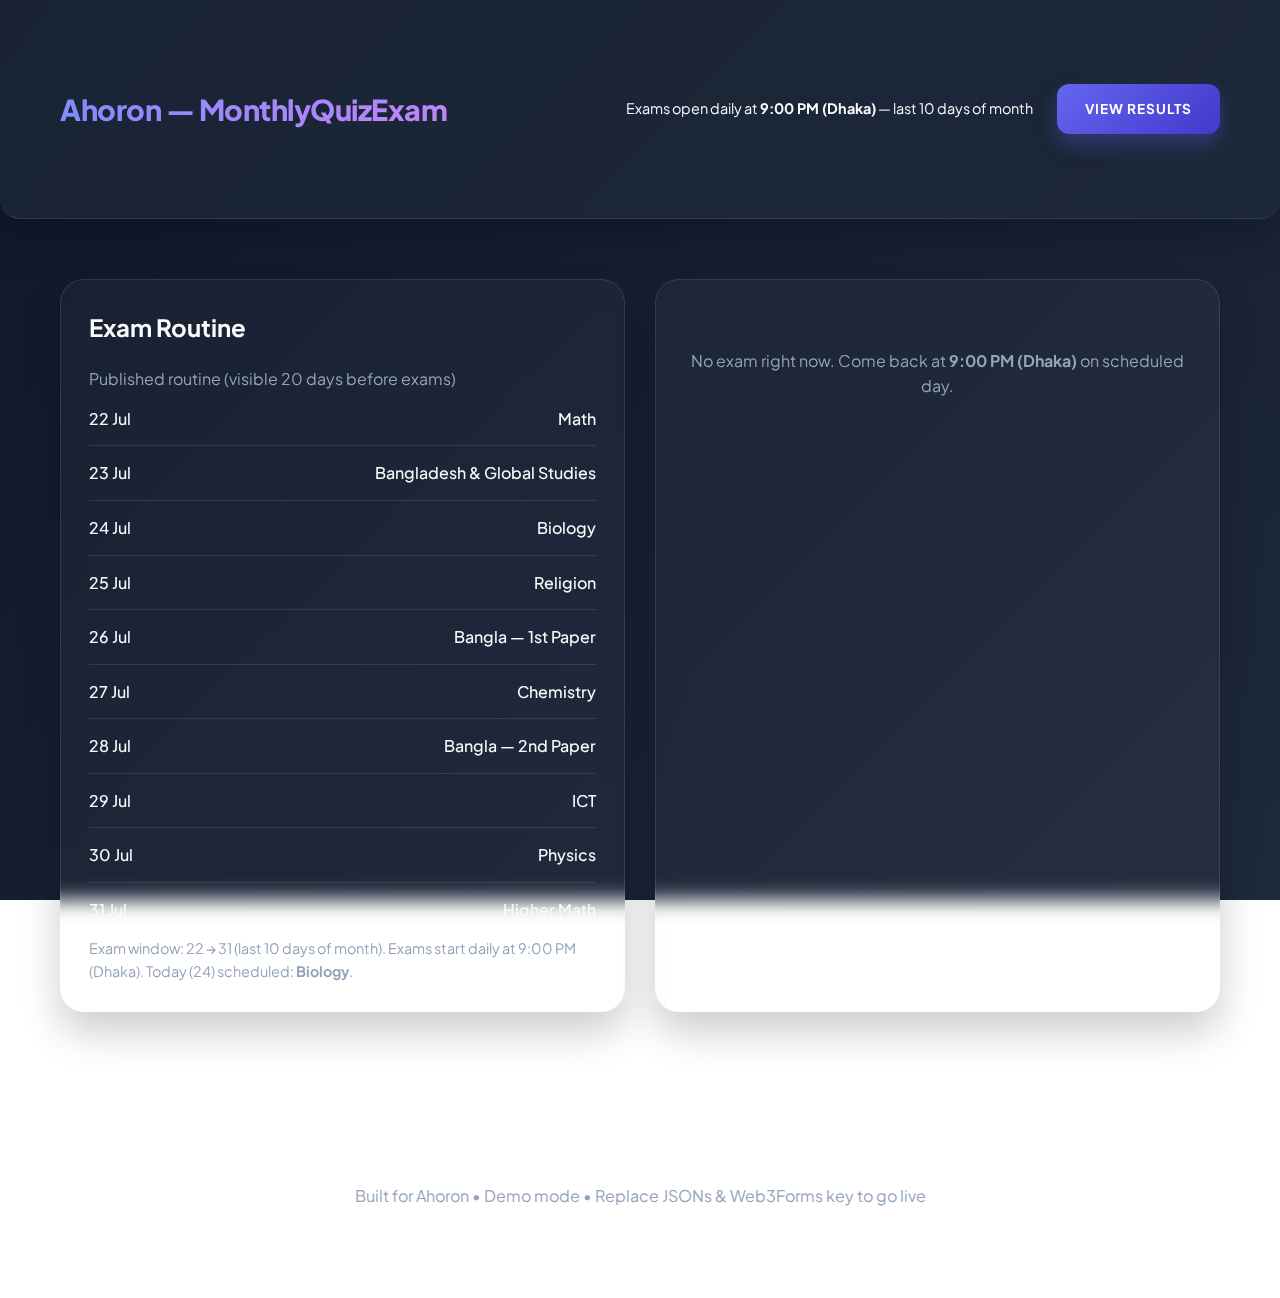
<file: MonthlyQuizExam/index.html>
<!doctype html>
<html lang="en">
<head>
  <meta charset="utf-8" />
  <meta name="viewport" content="width=device-width,initial-scale=1" />
  <title>Ahoron — Monthly Quiz Exam</title>
  <link rel="stylesheet" href="style.css" />
</head>
<body>
  <header class="site-header">
    <div class="container header-inner">
      <div class="brand">Ahoron — MonthlyQuizExam</div>
      <div style="display:flex;gap:12px;align-items:center">
        <div class="small">Exams open daily at <strong>9:00 PM (Dhaka)</strong> — last 10 days of month</div>
        <a class="btn" href="result.html" style="margin-left:12px">View Results</a>
        <!-- TEST BUTTON (temporary, for quick testing) -->

      </div>
    </div>
  </header>

  <main class="container main-grid">
    <section class="card schedule-card" id="scheduleCard">
      <h2>Exam Routine</h2>
      <div id="scheduleInfo" class="muted">Loading schedule...</div>
      <ul id="scheduleList" class="schedule-list"></ul>
      <div id="scheduleFooter" class="muted small"></div>
    </section>

    <section class="card exam-card" id="examCard">
      <div id="examArea">
        <div id="notExam" class="center muted">No exam right now. Come back at <strong>9:00 PM (Dhaka)</strong> on scheduled day.</div>
        <div id="examWidget" class="hidden">
          <div class="exam-header">
            <div>
              <h3 id="examTitle"></h3>
              <div id="paperInfo" class="muted small"></div>
            </div>
            <div class="timer" id="examTimer">--:--</div>
          </div>

          <form id="questionsForm">
            <div id="questionsList"></div>

            <div class="exam-actions">
              <input type="text" id="studentName" placeholder="Your name (optional)" />
              <input type="email" id="studentEmail" placeholder="Email (optional — recommended)" />
              <button type="button" id="submitBtn" class="btn">Submit Answers</button>
            </div>
          </form>
        </div>

        <div id="resultWidget" class="hidden card result-card"></div>
      </div>
    </section>
  </main>

  <footer class="site-footer">
    <div class="container">Built for Ahoron • Demo mode • Replace JSONs & Web3Forms key to go live</div>
  </footer>

  <!-- Congratulatory overlay (created/controlled by main.js) -->
  <div id="congratsOverlay" class="congrats-overlay hidden" aria-hidden="true">
    <div class="congrats-card">
      <div class="heart">💖</div>
      <div><h3>Congratulations!</h3></div>
      <div class="muted">Your answers have been saved. Click below to view your result.</div>
      <div style="display:flex;gap:8px;margin-top:8px">
        <button id="congratsViewBtn" class="btn">View Result</button>
        <button id="congratsCloseBtn" class="btn" style="background:linear-gradient(90deg,#cbd5e1,#94a3b8)">Close</button>
      </div>
    </div>
  </div>

  <script src="main.js" type="module"></script>
</body>
</html>
</file>
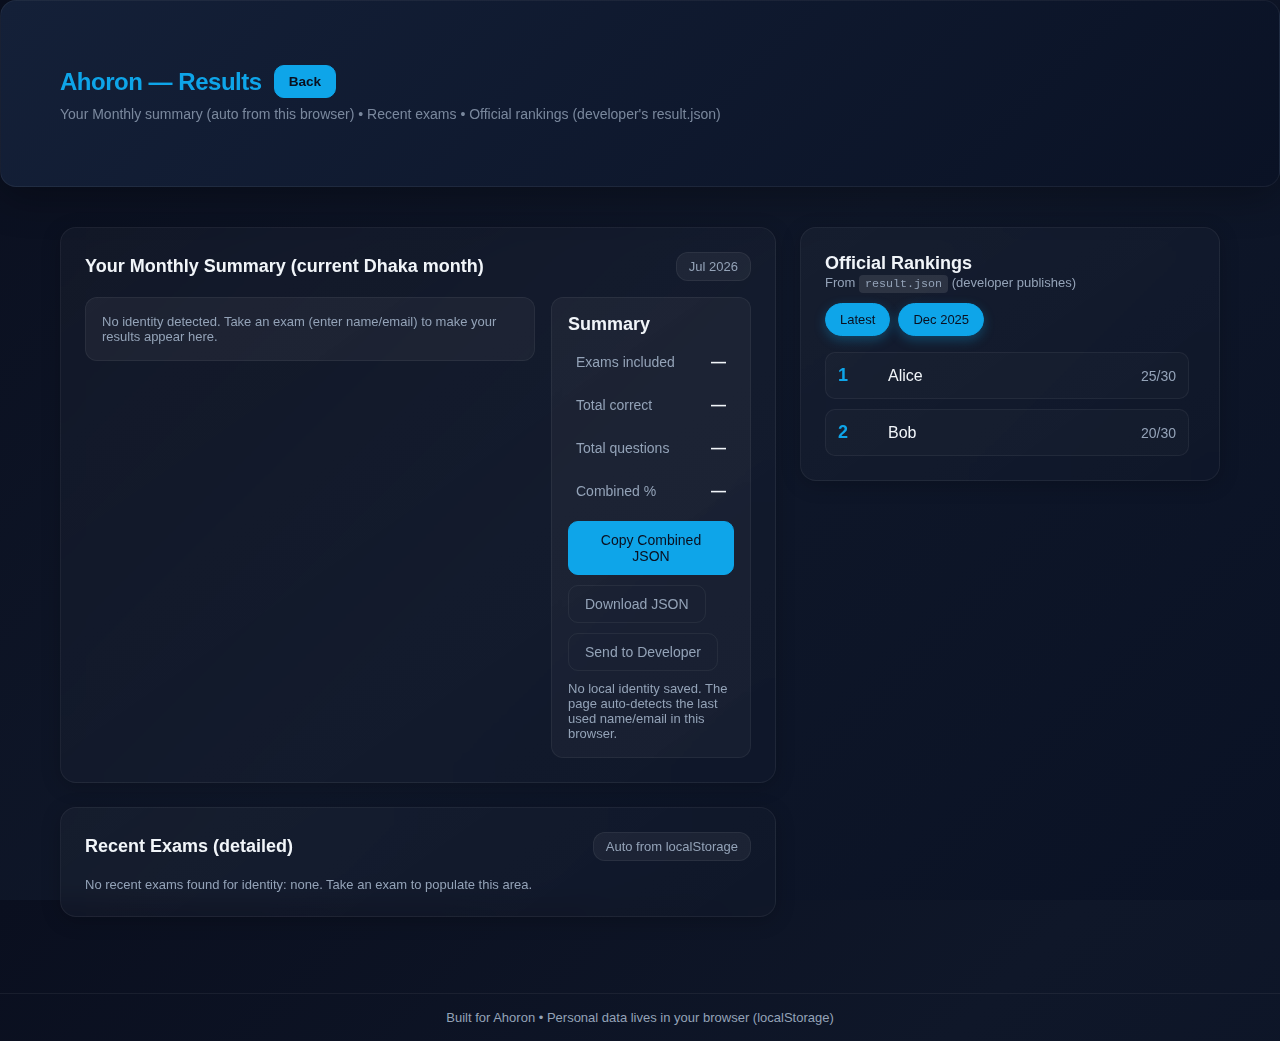
<file: MonthlyQuizExam/result.html>
<!doctype html>
<html lang="en">
<head>
  <meta charset="utf-8" />
  <meta name="viewport" content="width=device-width,initial-scale=1" />
  <title>Ahoron — Results (Personal & Official)</title>

  <!-- BIG embedded CSS (heavy styling as requested) -->




  <style>
  :root {
  --bg: #0a0f1f;
  --card: #0f1729;
  --muted: #94a3b8;
  --accent: #0ea5e9;
  --glass: rgba(255, 255, 255, 0.05);
  --card-contrast: #142038;
  --white: #f1f5f9;
  --border: rgba(255, 255, 255, 0.06);
  --shadow: 0 10px 40px rgba(0, 0, 0, 0.3);
  --shadow-sm: 0 4px 20px rgba(0, 0, 0, 0.2);
}

/* Reset + base */
* {
  box-sizing: border-box;
}

html, body {
  height: 100%;
  margin: 0;
  font-family: Inter, -apple-system, BlinkMacSystemFont, "Segoe UI", Roboto, "Helvetica Neue", Arial, sans-serif;
  background: linear-gradient(135deg, #0a0f1f 0%, #0f1729 50%, #0a1225 100%);
  color: var(--white);
  -webkit-font-smoothing: antialiased;
  -moz-osx-font-smoothing: grayscale;
}

.container {
  max-width: 1200px;
  margin: 20px auto;
  padding: 20px;
}

header.site-header {
  padding: 24px;
  border-radius: 16px;
  background: linear-gradient(135deg, var(--card-contrast), #0a1225);
  box-shadow: var(--shadow);
  border: 1px solid var(--border);
  backdrop-filter: blur(10px);
}

.brand {
  font-weight: 700;
  color: var(--accent);
  font-size: 24px;
  letter-spacing: -0.02em;
}

.subtitle {
  color: var(--muted);
  font-size: 14px;
  margin-top: 8px;
  opacity: 0.8;
}

main {
  display: grid;
  grid-template-columns: 1fr 420px;
  gap: 24px;
  margin-top: 24px;
}

@media (max-width: 1100px) {
  main {
    grid-template-columns: 1fr;
  }
}

/* Cards */
.card {
  background: linear-gradient(145deg, rgba(255, 255, 255, 0.03), rgba(255, 255, 255, 0.01));
  padding: 24px;
  border-radius: 16px;
  box-shadow: var(--shadow-sm);
  border: 1px solid var(--border);
  backdrop-filter: blur(10px);
  transition: transform 0.3s ease, box-shadow 0.3s ease;
}

.card:hover {
  transform: translateY(-2px);
  box-shadow: var(--shadow);
}

h1, h2, h3 {
  margin: 0 0 16px 0;
  font-weight: 600;
  line-height: 1.3;
}

h3 {
  font-size: 18px;
}

.muted {
  color: var(--muted);
}

.small {
  font-size: 13px;
  color: var(--muted);
}

/* Left column sections */
.section {
  margin-bottom: 24px;
}

.section .section-title {
  display: flex;
  justify-content: space-between;
  align-items: center;
  margin-bottom: 16px;
}

.section .section-title h3 {
  margin: 0;
}

.info-row {
  display: flex;
  gap: 12px;
  align-items: center;
  flex-wrap: wrap;
}

.badge {
  background: var(--glass);
  padding: 6px 12px;
  border-radius: 12px;
  color: var(--muted);
  font-size: 13px;
  border: 1px solid var(--border);
  font-weight: 500;
}

/* Monthly summary table */
.summary-grid {
  display: grid;
  grid-template-columns: 1fr 200px;
  gap: 16px;
  align-items: start;
}

.summary-card {
  background: rgba(255, 255, 255, 0.02);
  padding: 16px;
  border-radius: 12px;
  border: 1px solid var(--border);
  backdrop-filter: blur(5px);
}

.summary-row {
  display: flex;
  justify-content: space-between;
  padding: 10px 8px;
  border-radius: 8px;
  align-items: center;
  transition: background-color 0.2s ease;
}

.summary-row:hover {
  background-color: rgba(255, 255, 255, 0.03);
}

.summary-row + .summary-row {
  margin-top: 6px;
}

.summary-key {
  color: var(--muted);
  font-size: 14px;
}

.summary-value {
  font-weight: 600;
  color: var(--white);
  font-size: 15px;
}

/* Recent exams list */
.exam-list {
  display: grid;
  gap: 12px;
  max-height: 60vh;
  overflow: auto;
  padding-right: 6px;
}

.exam-list::-webkit-scrollbar {
  width: 6px;
}

.exam-list::-webkit-scrollbar-track {
  background: rgba(255, 255, 255, 0.05);
  border-radius: 3px;
}

.exam-list::-webkit-scrollbar-thumb {
  background: rgba(255, 255, 255, 0.2);
  border-radius: 3px;
}

.exam-item {
  background: linear-gradient(145deg, rgba(255, 255, 255, 0.02), rgba(255, 255, 255, 0.01));
  padding: 16px;
  border-radius: 12px;
  border: 1px solid var(--border);
  transition: transform 0.2s ease, box-shadow 0.2s ease;
}

.exam-item:hover {
  transform: translateY(-2px);
  box-shadow: 0 8px 20px rgba(0, 0, 0, 0.2);
}

.exam-header {
  display: flex;
  justify-content: space-between;
  gap: 8px;
  align-items: center;
}

.exam-meta {
  color: var(--muted);
  font-size: 13px;
  margin-top: 4px;
}

/* Per-question details: black background & white text */
pre.details {
  background: #000;
  color: #fff;
  padding: 16px;
  border-radius: 12px;
  overflow: auto;
  max-height: 380px;
  white-space: pre-wrap;
  word-break: break-word;
  border: 1px solid rgba(255, 255, 255, 0.08);
  box-shadow: var(--shadow-sm);
  margin-top: 12px;
  font-family: 'SF Mono', Monaco, 'Cascadia Code', 'Roboto Mono', Consolas, 'Courier New', monospace;
  font-size: 13px;
  line-height: 1.5;
}

/* Right column: Official ranking + timeline */
.timeline {
  display: flex;
  gap: 8px;
  flex-wrap: wrap;
  margin-bottom: 16px;
}

.timeline button {
  background: transparent;
  border: 1px solid var(--border);
  padding: 8px 14px;
  border-radius: 20px;
  color: var(--muted);
  cursor: pointer;
  font-size: 13px;
  font-weight: 500;
  transition: all 0.2s ease;
}

.timeline button:hover {
  background-color: rgba(255, 255, 255, 0.05);
  border-color: var(--accent);
  color: var(--white);
}

.timeline button.active {
  background: var(--accent);
  color: #0a0f1f;
  box-shadow: 0 4px 12px rgba(14, 165, 233, 0.3);
  border-color: var(--accent);
}

.ranking-list {
  display: grid;
  gap: 10px;
  max-height: 70vh;
  overflow: auto;
  padding-right: 6px;
}

.ranking-list::-webkit-scrollbar {
  width: 6px;
}

.ranking-list::-webkit-scrollbar-track {
  background: rgba(255, 255, 255, 0.05);
  border-radius: 3px;
}

.ranking-list::-webkit-scrollbar-thumb {
  background: rgba(255, 255, 255, 0.2);
  border-radius: 3px;
}

.rank-row {
  display: flex;
  gap: 12px;
  align-items: center;
  padding: 12px;
  border-radius: 10px;
  background: rgba(255, 255, 255, 0.02);
  border: 1px solid var(--border);
  cursor: pointer;
  transition: all 0.2s ease;
}

.rank-row:hover {
  background: rgba(255, 255, 255, 0.05);
  transform: translateX(4px);
}

.rank {
  width: 38px;
  font-weight: 700;
  color: var(--accent);
  font-size: 18px;
}

.rank-info {
  flex: 1;
  font-weight: 500;
}

.rank-stats {
  width: 140px;
  text-align: right;
  color: var(--muted);
  font-size: 14px;
}

/* controls at bottom for copy/download/send personal combined */
.actions {
  display: flex;
  gap: 10px;
  flex-wrap: wrap;
  margin-top: 16px;
}

.btn, .btn-ghost {
  padding: 10px 16px;
  border-radius: 10px;
  font-size: 14px;
  font-weight: 500;
  cursor: pointer;
  transition: all 0.2s ease;
  border: 1px solid var(--border);
}

.btn {
  background: var(--accent);
  color: #0a0f1f;
  border-color: var(--accent);
}

.btn:hover {
  background: #0284c7;
  box-shadow: 0 4px 12px rgba(14, 165, 233, 0.3);
}

.btn-ghost {
  background: transparent;
  color: var(--muted);
}

.btn-ghost:hover {
  background: rgba(255, 255, 255, 0.05);
  color: var(--white);
  border-color: var(--accent);
}

footer.site-footer {
  margin-top: 32px;
  text-align: center;
  color: var(--muted);
  font-size: 13px;
  padding: 16px;
  border-top: 1px solid var(--border);
}

/* Mobile improvements */
@media (max-width: 600px) {
  .container {
    max-width: 100%;
    margin: 12px;
    padding: 12px;
  }
  
  header.site-header {
    padding: 16px;
    border-radius: 12px;
  }
  
  .brand {
    font-size: 20px;
  }
  
  .subtitle {
    font-size: 12px;
  }
  
  main {
    grid-template-columns: 1fr;
    gap: 16px;
  }
  
  .summary-grid {
    grid-template-columns: 1fr;
    gap: 12px;
  }
  
  .summary-card {
    padding: 14px;
  }
  
  .timeline {
    flex-wrap: nowrap;
    overflow: auto;
  }
  
  .timeline button {
    padding: 8px 12px;
  }
  
  .exam-list {
    max-height: none;
  }
  
  pre.details {
    max-height: 240px;
  }
  
  .actions {
    flex-direction: column;
    align-items: stretch;
  }
  
  .btn, .btn-ghost {
    padding: 12px 16px;
    border-radius: 10px;
  }
  
  .exam-header {
    flex-direction: column;
    align-items: flex-start;
  }
  
  .rank-row {
    flex-direction: column;
    align-items: flex-start;
  }
  
  .rank-stats {
    width: auto;
    text-align: left;
    margin-top: 8px;
  }
}

/* Additional professional touches */
details summary {
  font-weight: 500;
  padding: 8px 0;
  cursor: pointer;
  outline: none;
  color: var(--accent);
  transition: color 0.2s ease;
}

details summary:hover {
  color: #0ea5e9;
}

code {
  background: rgba(255, 255, 255, 0.1);
  padding: 2px 6px;
  border-radius: 4px;
  font-family: 'SF Mono', Monaco, 'Cascadia Code', 'Roboto Mono', Consolas, 'Courier New', monospace;
  font-size: 0.9em;
}
  </style>




</head>
<body>
  <header class="site-header">
    <div class="container">
      <div style="display:flex;align-items:center;gap:12px">
        <div class="brand">Ahoron — Results</div>
        <button id="btnBack" class="btn" style="padding:8px 14px;font-weight:600;font-size:0.85rem">Back</button>
      </div>
      <div class="subtitle">Your Monthly summary (auto from this browser) • Recent exams • Official rankings (developer's result.json)</div>
    </div>
  </header>

  <main class="container">
    <!-- LEFT: Primary personal UI -->
    <div>
      <!-- Your Monthly Summary -->
      <section class="card section" id="monthlySummaryCard">
        <div class="section-title">
          <h3>Your Monthly Summary (current Dhaka month)</h3>
          <div class="badge" id="monthBadge">Loading...</div>
        </div>

        <div id="monthlySummaryArea" class="summary-grid">
          <!-- summary left (per-subject list) and right (totals & actions) injected by JS -->
          <div class="summary-card" id="perSubjectList">Loading your monthly exams...</div>
          <div class="summary-card" id="summaryTotals">
            <div style="font-weight:800;font-size:18px;margin-bottom:8px">Summary</div>
            <div class="summary-row"><div class="summary-key">Exams included</div><div id="totalExams" class="summary-value">—</div></div>
            <div class="summary-row"><div class="summary-key">Total correct</div><div id="totalCorrect" class="summary-value">—</div></div>
            <div class="summary-row"><div class="summary-key">Total questions</div><div id="totalQuestions" class="summary-value">—</div></div>
            <div class="summary-row"><div class="summary-key">Combined %</div><div id="totalPercent" class="summary-value">—</div></div>

            <div class="actions" style="margin-top:12px">
              <button id="btnCopyCombined" class="btn">Copy Combined JSON</button>
              <button id="btnDownloadCombined" class="btn-ghost">Download JSON</button>
              <button id="btnSendCombined" class="btn-ghost">Send to Developer</button>
            </div>
            <div class="small" style="margin-top:10px" id="combinedHint"></div>
          </div>
        </div>
      </section>

      <!-- Recent Exams (detailed) -->
      <section class="card section" id="recentExamsCard">
        <div class="section-title">
          <h3>Recent Exams (detailed)</h3>
          <div class="badge">Auto from localStorage</div>
        </div>

        <div id="recentExamsArea" class="exam-list">
          <!-- recent exams injected here -->
        </div>
      </section>
    </div>

    <!-- RIGHT: Official Rankings (result.json) + timeline -->
    <aside>
      <section class="card">
        <div style="display:flex;justify-content:space-between;align-items:center;margin-bottom:12px">
          <div>
            <h3 style="margin:0">Official Rankings</h3>
            <div class="small muted">From <code>result.json</code> (developer publishes)</div>
          </div>
          <div class="small muted" id="rankingHint">Loading...</div>
        </div>

        <div class="timeline" id="timeline"></div>
        <div id="rankingArea" class="ranking-list">
          <!-- ranking rows inserted here -->
        </div>
      </section>
    </aside>
  </main>

  <footer class="site-footer">Built for Ahoron • Personal data lives in your browser (localStorage)</footer>

  <script>
  /*************************************************************************
   Result page logic (auto personal monthly summary + recent exams + ranking)
   - Uses the same localStorage keys as main.js:
       - aq_submissions: array of {id, contentObj}
       - aq_personal: map key-> array of personal records (legacy)
       - aq_studentEmail / aq_studentName: last used identity (local)
       - aq_published: published combined by month (Plan B)
   - Auto-detects current user from localStorage.aq_studentEmail then aq_studentName.
   - Monthly summary: picks up to last 12 records in the current Dhaka month and aggregates per-subject.
  *************************************************************************/

  // ---------- helpers ----------
  function nowDhaka(){ const now=new Date(); const utc = now.getTime() + now.getTimezoneOffset()*60000; return new Date(utc + 6*60*60000); }
  function currentMonthId(){ const d=nowDhaka(); return `${d.getFullYear()}-${String(d.getMonth()+1).padStart(2,'0')}`; }
  function monthLabel(mid){ if(!mid) return 'Unknown'; const [y,m]=mid.split('-').map(Number); return new Date(y,m-1,1).toLocaleString(undefined,{month:'short',year:'numeric'}); }
  function escapeHtml(s){ return String(s===null||s===undefined?'':s).replace(/&/g,'&amp;').replace(/</g,'&lt;').replace(/>/g,'&gt;'); }

  // read local storage helpers
  function readSubmissionsRaw(){
    try{ return JSON.parse(localStorage.getItem('aq_submissions')||'[]').map(s=> s.contentObj || s.content || s); }catch(e){ return []; }
  }
  function readPersonalMap(){ try{ return JSON.parse(localStorage.getItem('aq_personal')||'{}'); }catch(e){ return {}; } }
  function readPublished(){ try{ return JSON.parse(localStorage.getItem('aq_published')||'{}'); }catch(e){ return {}; } }

  // find identity: prefer saved last used student in localStorage (set by main.js)
  function detectCurrentUserRaw(){
    const email = (localStorage.getItem('aq_studentEmail')||'').trim();
    if(email) return email;
    const name = (localStorage.getItem('aq_studentName')||'').trim();
    if(name) return name;
    // fallback: if exactly one key in aq_personal, return that key
    const map = readPersonalMap();
    const keys = Object.keys(map||{});
    if(keys.length===1) return keys[0];
    return null;
  }

  // find personal records by raw identity (tries normalized keys then scans raw submissions)
  function findPersonalRecordsByRaw(raw){
    if(!raw) return [];
    const normalized = raw.trim().toLowerCase();
    const map = readPersonalMap();
    if(map[normalized] && Array.isArray(map[normalized]) && map[normalized].length) return map[normalized].slice().sort((a,b)=> (b.timestamp_utc||'').localeCompare(a.timestamp_utc||''));
    if(map[raw] && Array.isArray(map[raw]) && map[raw].length) return map[raw].slice().sort((a,b)=> (b.timestamp_utc||'').localeCompare(a.timestamp_utc||''));
    // fallback scan raw submissions
    const subs = readSubmissionsRaw();
    const found = subs.filter(c=>{
      const em = (c.studentEmail||'').toString().trim().toLowerCase();
      const nm = (c.studentName||'').toString().trim().toLowerCase();
      return em === normalized || nm === normalized;
    }).sort((a,b)=> (b.timestamp_utc||'').localeCompare(a.timestamp_utc||''));
    return found;
  }

  // utility: group array by key function
  function groupBy(arr, fn){
    const out = {};
    arr.forEach(x => {
      const k = fn(x);
      out[k] = out[k] || [];
      out[k].push(x);
    });
    return out;
  }

  // ---------- build monthly summary for current user ----------
  function buildMonthlySummaryFor(raw){
    const monthId = currentMonthId();
    // get personal records matching this raw identity and filter to monthId
    const all = findPersonalRecordsByRaw(raw);
    const monthly = all.filter(r => (r.timestamp_utc||'').startsWith(monthId)).slice(0, 1000); // keep order newest-first
    // take last 12 (newest) exams in the month
    const last12 = monthly.slice(0, 12);
    // aggregate per-subject using latest per subject among these (or sum if you prefer)
    const perSubject = {};
    last12.forEach(r=>{
      const sid = r.subjectId || ('subject-'+Math.random().toString(36).slice(2,6));
      // keep each occurrence — user wanted to include all up to 12 exams, so preserve duplicates
      perSubject[sid] = perSubject[sid] || { subjectName: r.subjectName || sid, occurrences: [] };
      perSubject[sid].occurrences.push(r);
    });

    // compute totals (sum correct and totalQuestions across chosen last12)
    const totals = last12.reduce((acc,r)=>{
      acc.correct += (r.correctCount||0);
      acc.total += (r.totalQuestions||0);
      acc.time += (r.timeTakenSec||0);
      return acc;
    }, { correct:0, total:0, time:0 });

    return { monthId, monthLabel: monthLabel(monthId), countIncluded: last12.length, last12, perSubject, totals };
  }

  // ---------- render helpers ----------
  function renderMonthlySummaryBlock(raw){
    const targetArea = document.getElementById('perSubjectList');
    const totalsArea = document.getElementById('summaryTotals');
    const badge = document.getElementById('monthBadge');
    if(!raw){
      targetArea.innerHTML = `<div class="small muted">No identity detected. Take an exam (enter name/email) to make your results appear here.</div>`;
      document.getElementById('totalExams').textContent = '—';
      document.getElementById('totalCorrect').textContent = '—';
      document.getElementById('totalQuestions').textContent = '—';
      document.getElementById('totalPercent').textContent = '—';
      badge.textContent = monthLabel(currentMonthId());
      document.getElementById('combinedHint').textContent = 'No local identity saved. The page auto-detects the last used name/email in this browser.';
      return;
    }

    const out = buildMonthlySummaryFor(raw);
    badge.textContent = out.monthLabel;

    // left: per-subject breakdown (list of subject blocks)
    let leftHtml = '';
    if(out.countIncluded === 0){
      leftHtml = `<div class="small muted">No exams found for ${escapeHtml(out.monthLabel)} under your identity (${escapeHtml(raw)}). Take exams during the month to build a monthly summary.</div>`;
    } else {
      // For each subject included, show occurrences and their correct/total
      Object.keys(out.perSubject).forEach(sid=>{
        const p = out.perSubject[sid];
        leftHtml += `<div style="margin-bottom:8px"><div style="font-weight:700">${escapeHtml(p.subjectName)}</div>`;
        p.occurrences.forEach((occ, idx)=>{
          leftHtml += `<div class="summary-row" style="margin-top:6px;padding:8px;background:rgba(255,255,255,0.01)"><div class="summary-key">Exam ${idx+1} — ${escapeHtml(occ.timestamp_utc||'')}</div><div class="summary-value">${escapeHtml(String(occ.correctCount||0))}/${escapeHtml(String(occ.totalQuestions||0))}</div></div>`;
        });
        leftHtml += `</div>`;
      });
    }
    targetArea.innerHTML = leftHtml;

    // right: totals and actions
    document.getElementById('totalExams').textContent = out.countIncluded;
    document.getElementById('totalCorrect').textContent = out.totals.correct;
    document.getElementById('totalQuestions').textContent = out.totals.total;
    const percent = out.totals.total ? Math.round((out.totals.correct/out.totals.total)*10000)/100 : 0;
    document.getElementById('totalPercent').textContent = percent + '%';

    // combined object for copy/download/send actions (latest up to 12)
    const combinedObj = {
      identity: raw,
      monthId: out.monthId,
      monthLabel: out.monthLabel,
      examsIncluded: out.countIncluded,
      totals: out.totals,
      last12: out.last12
    };

    document.getElementById('btnCopyCombined').onclick = async ()=>{
      try{ await navigator.clipboard.writeText(JSON.stringify(combinedObj,null,2)); alert('Combined JSON copied to clipboard'); }
      catch(e){ alert('Copy failed — allow clipboard permission or download instead.'); }
    };
    document.getElementById('btnDownloadCombined').onclick = ()=>{
      const blob = new Blob([JSON.stringify(combinedObj,null,2)],{type:'application/json'});
      const url = URL.createObjectURL(blob); const a = document.createElement('a'); a.href = url; a.download = `combined-${out.monthId}-${encodeURIComponent(raw)}.json`; document.body.appendChild(a); a.click(); a.remove(); URL.revokeObjectURL(url);
    };
    document.getElementById('btnSendCombined').onclick = ()=>{
      try{ navigator.clipboard.writeText(JSON.stringify(combinedObj,null,2)); }catch(e){}
      const subject = encodeURIComponent('My combined exam results');
      const body = encodeURIComponent('Dear developer,%0A%0APlease find my combined exam results (copied to clipboard). Please update the published result.json accordingly.%0A%0AThanks.');
      window.location.href = `mailto:${encodeURIComponent('devspakle@gmail.com')}?subject=${subject}&body=${body}`;
    };

    // contextual hint
    const missing = Math.max(0, 12 - out.countIncluded);
    document.getElementById('combinedHint').textContent = missing > 0 ? `You have ${out.countIncluded} exams this month. ${missing} more exams needed to reach 12.` : `You have ${out.countIncluded} exams included (12 required). You can copy/download and send this JSON to the developer.`;
  }

  // ---------- recent exams view (detailed) ----------
  function renderRecentExamsFor(raw, limit=10){
    const area = document.getElementById('recentExamsArea');
    const records = findPersonalRecordsByRaw(raw); // newest-first
    if(!raw || !records.length){
      area.innerHTML = `<div class="muted small">No recent exams found for identity: ${escapeHtml(raw||'none')}. Take an exam to populate this area.</div>`;
      return;
    }
    const toShow = records.slice(0, limit);
    let html = '';
    toShow.forEach((r, idx)=>{
      html += `<div class="exam-item">
        <div class="exam-header">
          <div>
            <div style="font-weight:800">${escapeHtml(r.subjectName || r.subjectId)}</div>
            <div class="exam-meta">${escapeHtml(r.timestamp_utc||'')} • ${escapeHtml(String(r.correctCount||0))}/${escapeHtml(String(r.totalQuestions||0))} • ${escapeHtml(String(r.timeTakenSec||0))}s</div>
          </div>
          <div style="text-align:right"><div class="muted small">Paper: ${escapeHtml(r.paperId||'—')}</div></div>
        </div>`;

      // per-question details (if present) in black pre
      if(r.resultSheet && r.resultSheet.length){
        html += `<details style="margin-top:8px"><summary style="cursor:pointer">View per-question details</summary><pre class="details">${escapeHtml(JSON.stringify(r.resultSheet,null,2))}</pre></details>`;
      } else {
        html += `<div class="muted small" style="margin-top:8px">No per-question details saved for this exam.</div>`;
      }
      html += `</div>`;
    });
    area.innerHTML = html;
  }

  // ---------- ranking area (result.json from server or local published) ----------
  async function loadRankingMonths(){
    // try fetch result.json (official)
    try{
      const r = await fetch('./result.json', {cache:'no-store'});
      if(r.ok){
        const jd = await r.json();
        return jd.months || [];
      }
    }catch(e){}
    // fallback to local published
    const pub = readPublished();
    const months = Object.keys(pub||{}).sort().reverse().map(k=>{
      return { monthId: pub[k].monthId, label: pub[k].label, subjects: [ { subjectId:'combined', subjectName:'Combined Results', submissions: (pub[k].students||[]).map(s => ({ studentName: s.studentName, studentEmail: s.studentEmail, correctCount: s.totalCorrect, totalQuestions: s.totalQuestions, timeTakenSec: s.totalTimeSec, subjects: s.subjects })) } ] };
    });
    return months;
  }

  async function renderRankingUI(){
    const months = await loadRankingMonths();
    const timeline = document.getElementById('timeline');
    const rankingArea = document.getElementById('rankingArea');
    timeline.innerHTML = '';
    rankingArea.innerHTML = '';

    if(!months || months.length === 0){
      document.getElementById('rankingHint').textContent = 'No published result.json found';
      rankingArea.innerHTML = '<div class="muted small">Official ranking file (result.json) is not available. Once developer publishes it, this area will show official monthly rankings.</div>';
      return;
    }
    document.getElementById('rankingHint').textContent = '';

    // build timeline buttons
    const allBtn = document.createElement('button'); allBtn.textContent = 'Latest'; allBtn.onclick = ()=> renderMonth(months[0]); timeline.appendChild(allBtn);
    months.forEach(m => {
      const btn = document.createElement('button'); btn.textContent = m.label || m.monthId; btn.onclick = ()=> renderMonth(m); timeline.appendChild(btn);
    });

    // render initial month
    renderMonth(months[0]);

    function renderMonth(m){
      // mark active
      Array.from(timeline.children).forEach(b=> b.classList.toggle('active', b.textContent === (m.label||m.monthId) || (b.textContent === 'Latest' && m === months[0])));
      rankingArea.innerHTML = '';
      // find "combined" subject if exists
      const subs = m.subjects || [];
      // flatten submissions for display (combined subjects assumed)
      let rows = [];
      subs.forEach(sub => {
        (sub.submissions||[]).forEach(s => {
          rows.push({ studentName: s.studentName || s.studentEmail || 'Anonymous', correctCount: s.correctCount||0, totalQuestions: s.totalQuestions||0, timeTakenSec: s.timeTakenSec||0, subjects: s.subjects||{}, resultSheet: s.resultSheet || null });
        });
      });
      // sort by correct desc then time asc
      rows.sort((a,b)=>{ if((b.correctCount||0) - (a.correctCount||0) !== 0) return (b.correctCount||0) - (a.correctCount||0); return (a.timeTakenSec||0) - (b.timeTakenSec||0); });
      if(rows.length === 0){ rankingArea.innerHTML = '<div class="muted small">No ranking entries for this month.</div>'; return; }

      // render
      rows.forEach((r,i)=>{
        const div = document.createElement('div'); div.className = 'rank-row';
        div.innerHTML = `<div class="rank">${i+1}</div><div class="rank-info">${escapeHtml(r.studentName)}</div><div class="rank-stats">${r.correctCount||0}/${r.totalQuestions||0}</div>`;
        div.onclick = ()=>{
          // show per-subject breakdown or resultSheet
          let details = '';
          if(r.subjects && Object.keys(r.subjects).length) details = JSON.stringify(r.subjects, null, 2);
          else if(r.resultSheet) details = JSON.stringify(r.resultSheet, null, 2);
          else details = '{}';
          // toggle a pre element after this row
          if(div.nextSibling && div.nextSibling.tagName === 'PRE') div.parentNode.removeChild(div.nextSibling);
          else {
            const pre = document.createElement('pre'); pre.className = 'details'; pre.textContent = details;
            div.parentNode.insertBefore(pre, div.nextSibling);
            pre.scrollIntoView({behavior:'smooth', block:'nearest'});
          }
        };
        rankingArea.appendChild(div);
      });
    }
  }

  // ---------- auto-run on page load ----------
  (function initPage(){
    // auto-detect current user
    const raw = detectCurrentUserRaw();
    // show month label & summary
    document.getElementById('monthBadge').textContent = monthLabelFromId = monthLabel(currentMonthId());
    renderMonthlySummaryBlock(raw);
    renderRecentExamsFor(raw, 12);
    renderRankingUI();
  })();

  // expose a manual "identify" trigger if user wants to provide alternate identity (hidden in UI, but could be added later)

  // Back button behaviour
  (function bindBack(){
    const b = document.getElementById('btnBack');
    if(!b) return;
    b.addEventListener('click', ()=>{
      try{ if(window.history.length>1) window.history.back(); else window.location.href = './index.html'; }catch(e){ window.location.href = './index.html'; }
    });
  })();
  </script>
</body>
</html>
</file>
<file: MonthlyQuizExam/style.css>
/* style.css — Professional Enhanced Edition */
@import url('https://fonts.googleapis.com/css2?family=Plus+Jakarta+Sans:wght@400;500;600;700;800&display=swap');

:root {
  --primary: #6366f1;
  --primary-hover: #4f46e5;
  --primary-light: #818cf8;
  --accent: #f43f5e;
  --accent-light: #fda4af;
  --bg-gradient: linear-gradient(135deg, #0f172a 0%, #1e293b 100%);
  --card-bg: rgba(255, 255, 255, 0.03);
  --card-hover: rgba(255, 255, 255, 0.08);
  --glass-border: rgba(255, 255, 255, 0.1);
  --glass-border-hover: rgba(255, 255, 255, 0.2);
  --text-main: #f8fafc;
  --text-muted: #94a3b8;
  --shadow: 0 20px 40px rgba(0, 0, 0, 0.2);
  --shadow-hover: 0 25px 50px rgba(0, 0, 0, 0.3);
  --transition: all 0.3s cubic-bezier(0.175, 0.885, 0.32, 1.275);
  --transition-smooth: all 0.3s ease;
}

/* Reset and Base Styles */
* {
  box-sizing: border-box;
}

body {
  font-family: 'Plus Jakarta Sans', sans-serif;
  margin: 0;
  padding: 0;
  background: var(--bg-gradient);
  background-attachment: fixed;
  color: var(--text-main);
  line-height: 1.6;
  min-height: 100vh;
}

/* Glassmorphism Container */
.container {
  max-width: 1200px;
  margin: 40px auto;
  padding: 20px;
  width: 100%;
}

.header-inner {
  display: flex;
  justify-content: space-between;
  align-items: center;
  flex-wrap: wrap;
  gap: 16px;
}

/* Floating Header Design */
.site-header {
  background: rgba(30, 41, 59, 0.7);
  backdrop-filter: blur(12px);
  border-bottom: 1px solid var(--glass-border);
  padding: 24px 40px;
  position: sticky;
  top: 0;
  z-index: 100;
  border-radius: 0 0 20px 20px;
  box-shadow: var(--shadow);
}

.site-header .brand {
  font-size: 1.8rem;
  font-weight: 800;
  background: linear-gradient(to right, var(--primary-light), #c084fc);
  -webkit-background-clip: text;
  -webkit-text-fill-color: transparent;
  letter-spacing: -0.5px;
  margin: 0;
}

/* Main grid */
.main-grid {
  display: grid;
  grid-template-columns: 1fr 1fr;
  gap: 30px;
  margin-top: 40px;
}

/* Card Styles */
.card {
  background: var(--card-bg);
  backdrop-filter: blur(10px);
  border: 1px solid var(--glass-border);
  border-radius: 24px;
  padding: 28px;
  box-shadow: var(--shadow);
  transition: var(--transition);
  position: relative;
  overflow: hidden;
}

.card::before {
  content: '';
  position: absolute;
  top: 0;
  left: 0;
  right: 0;
  height: 1px;
  background: linear-gradient(90deg, transparent, var(--primary-light), transparent);
  opacity: 0;
  transition: opacity 0.3s ease;
}

.card:hover::before {
  opacity: 0.5;
}

.card:hover {
  transform: translateY(-5px);
  background: var(--card-hover);
  box-shadow: var(--shadow-hover);
  border-color: var(--glass-border-hover);
}

/* Typography & Lists */
h2 {
  font-size: 1.5rem;
  font-weight: 700;
  margin: 0 0 20px 0;
  color: var(--text-main);
}

h3 {
  font-size: 1.3rem;
  font-weight: 600;
  margin: 0 0 16px 0;
  color: var(--text-main);
}

.muted {
  color: var(--text-muted);
}

.small {
  font-size: 0.9rem;
}

.schedule-list {
  list-style: none;
  padding: 0;
  margin: 0;
}

.schedule-list li {
  display: flex;
  justify-content: space-between;
  align-items: center;
  padding: 14px 0;
  border-bottom: 1px solid var(--glass-border);
  font-weight: 500;
  transition: var(--transition-smooth);
}

.schedule-list li:hover {
  padding-left: 8px;
  color: var(--primary-light);
}

.schedule-list li:last-child {
  border-bottom: none;
}

/* Input Styling */
.exam-card input[type="text"],
.exam-card input[type="email"] {
  background: rgba(0, 0, 0, 0.2);
  border: 1px solid var(--glass-border);
  padding: 14px 18px;
  border-radius: 12px;
  color: white;
  width: 42%;
  transition: var(--transition-smooth);
  font-family: 'Plus Jakarta Sans', sans-serif;
  font-size: 0.95rem;
}

.exam-card input[type="text"]:focus,
.exam-card input[type="email"]:focus {
  outline: none;
  border-color: var(--primary);
  box-shadow: 0 0 0 4px rgba(99, 102, 241, 0.2);
  background: rgba(0, 0, 0, 0.3);
}

.exam-card input::placeholder {
  color: var(--text-muted);
  opacity: 0.7;
}

/* Buttons */
.btn {
  padding: 14px 28px;
  border-radius: 12px;
  border: none;
  cursor: pointer;
  font-weight: 700;
  background: linear-gradient(135deg, var(--primary) 0%, #4338ca 100%);
  color: #fff;
  transition: var(--transition-smooth);
  text-transform: uppercase;
  letter-spacing: 1px;
  font-size: 0.85rem;
  box-shadow: 0 10px 20px rgba(99, 102, 241, 0.3);
  display: inline-block;
  text-decoration: none;
  text-align: center;
  position: relative;
  overflow: hidden;
}

.btn::before {
  content: '';
  position: absolute;
  top: 0;
  left: -100%;
  width: 100%;
  height: 100%;
  background: linear-gradient(90deg, transparent, rgba(255, 255, 255, 0.2), transparent);
  transition: left 0.5s;
}

.btn:hover::before {
  left: 100%;
}

.btn:hover {
  transform: translateY(-2px);
  box-shadow: 0 15px 25px rgba(99, 102, 241, 0.4);
}

.btn:active {
  transform: translateY(0);
}

/* Quiz Question Cards */
.q-card {
  background: rgba(255, 255, 255, 0.03);
  border-radius: 16px;
  padding: 24px;
  margin-bottom: 20px;
  border-left: 4px solid var(--primary);
  transition: var(--transition-smooth);
}

.q-card:hover {
  background: rgba(255, 255, 255, 0.05);
  transform: translateX(5px);
}

.options {
  margin-top: 16px;
}

.options label {
  background: rgba(255, 255, 255, 0.05);
  padding: 14px;
  border-radius: 10px;
  margin-bottom: 10px;
  transition: var(--transition-smooth);
  border: 1px solid transparent;
  display: block;
  cursor: pointer;
  position: relative;
}

.options label:hover {
  background: rgba(255, 255, 255, 0.1);
  border-color: var(--primary);
  transform: translateX(5px);
}

.options input[type="radio"] {
  position: absolute;
  opacity: 0;
}

.options input[type="radio"]:checked + label {
  background: rgba(99, 102, 241, 0.2);
  border-color: var(--primary);
  font-weight: 600;
}

/* Timer */
.timer {
  font-family: 'Courier New', monospace;
  font-weight: 800;
  font-size: 1.3rem;
  color: #fbbf24;
  background: rgba(251, 191, 36, 0.1);
  padding: 10px 18px;
  border-radius: 50px;
  border: 1px solid rgba(251, 191, 36, 0.3);
  box-shadow: 0 4px 12px rgba(251, 191, 36, 0.2);
  transition: var(--transition-smooth);
}

.timer:hover {
  transform: scale(1.05);
  box-shadow: 0 6px 16px rgba(251, 191, 36, 0.3);
}

/* Exam Header */
.exam-header {
  display: flex;
  justify-content: space-between;
  align-items: center;
  margin-bottom: 24px;
  padding-bottom: 16px;
  border-bottom: 1px solid var(--glass-border);
}

.exam-actions {
  display: flex;
  gap: 16px;
  align-items: center;
  margin-top: 24px;
  padding-top: 20px;
  border-top: 1px solid var(--glass-border);
}

/* Result Card */
.result-card {
  background: rgba(30, 41, 59, 0.7);
  backdrop-filter: blur(12px);
  border: 1px solid var(--glass-border);
  border-radius: 20px;
  padding: 30px;
  margin-top: 20px;
  box-shadow: var(--shadow);
}

/* Congrats Overlay */
.congrats-overlay {
  position: fixed;
  top: 0;
  left: 0;
  right: 0;
  bottom: 0;
  background: rgba(15, 23, 42, 0.9);
  backdrop-filter: blur(20px);
  display: flex;
  justify-content: center;
  align-items: center;
  z-index: 1000;
  transition: opacity 0.3s ease, visibility 0.3s ease;
}

.congrats-card {
  background: linear-gradient(145deg, #1e293b, #0f172a);
  border: 1px solid var(--primary);
  padding: 40px;
  border-radius: 32px;
  box-shadow: 0 0 50px rgba(99, 102, 241, 0.3);
  text-align: center;
  max-width: 400px;
  width: 90%;
  animation: slideUp 0.5s ease-out;
}

@keyframes slideUp {
  from {
    opacity: 0;
    transform: translateY(30px);
  }
  to {
    opacity: 1;
    transform: translateY(0);
  }
}

.heart {
  font-size: 5rem;
  display: block;
  margin-bottom: 20px;
  animation: pulse 1.5s infinite;
}

@keyframes pulse {
  0% { transform: scale(1); filter: drop-shadow(0 0 0px var(--accent)); }
  50% { transform: scale(1.1); filter: drop-shadow(0 0 20px var(--accent)); }
  100% { transform: scale(1); filter: drop-shadow(0 0 0px var(--accent)); }
}

/* Footer */
.site-footer {
  margin-top: 60px;
  padding: 30px;
  border-top: 1px solid var(--glass-border);
  color: var(--text-muted);
  text-align: center;
}

/* Utility Classes */
.hidden {
  display: none;
}

.center {
  text-align: center;
  padding: 40px 0;
}

/* =======================
   RESPONSIVE MOBILE FIXES
   ======================= */
@media (max-width: 1100px) {
  .main-grid {
    grid-template-columns: 1fr;
    gap: 24px;
  }

  .exam-card input[type="text"],
  .exam-card input[type="email"] {
    width: 100%;
    margin-bottom: 12px;
  }

  .site-header {
    padding: 20px;
  }

  .header-inner {
    flex-direction: column;
    text-align: center;
  }

  .site-header .brand {
    font-size: 1.5rem;
  }

  .btn {
    width: 100%;
    margin-bottom: 10px;
  }

  .card {
    padding: 24px;
    border-radius: 20px;
  }

  .q-card {
    padding: 20px;
    border-radius: 14px;
  }

  .timer {
    font-size: 1.1rem;
    padding: 8px 14px;
  }

  .congrats-card {
    padding: 30px;
    border-radius: 20px;
  }

  .heart {
    font-size: 4rem;
  }

  .exam-actions {
    flex-direction: column;
    align-items: stretch;
  }
}

@media (max-width: 600px) {
  .container {
    margin: 20px auto;
    padding: 16px;
  }

  .site-header {
    padding: 16px;
  }

  .site-header .brand {
    font-size: 1.3rem;
  }

  .main-grid {
    margin-top: 24px;
  }

  .card {
    padding: 20px;
    border-radius: 16px;
  }

  h2 {
    font-size: 1.3rem;
  }

  h3 {
    font-size: 1.1rem;
  }

  .btn {
    font-size: 0.8rem;
    padding: 12px 20px;
  }

  .q-card {
    padding: 16px;
    margin-bottom: 16px;
  }

  .options label {
    padding: 12px;
  }

  .exam-header {
    flex-direction: column;
    align-items: flex-start;
    gap: 12px;
  }

  .timer {
    font-size: 1rem;
    padding: 6px 12px;
  }

  .congrats-card {
    padding: 24px;
  }

  .heart {
    font-size: 3.5rem;
  }
}
</file>
